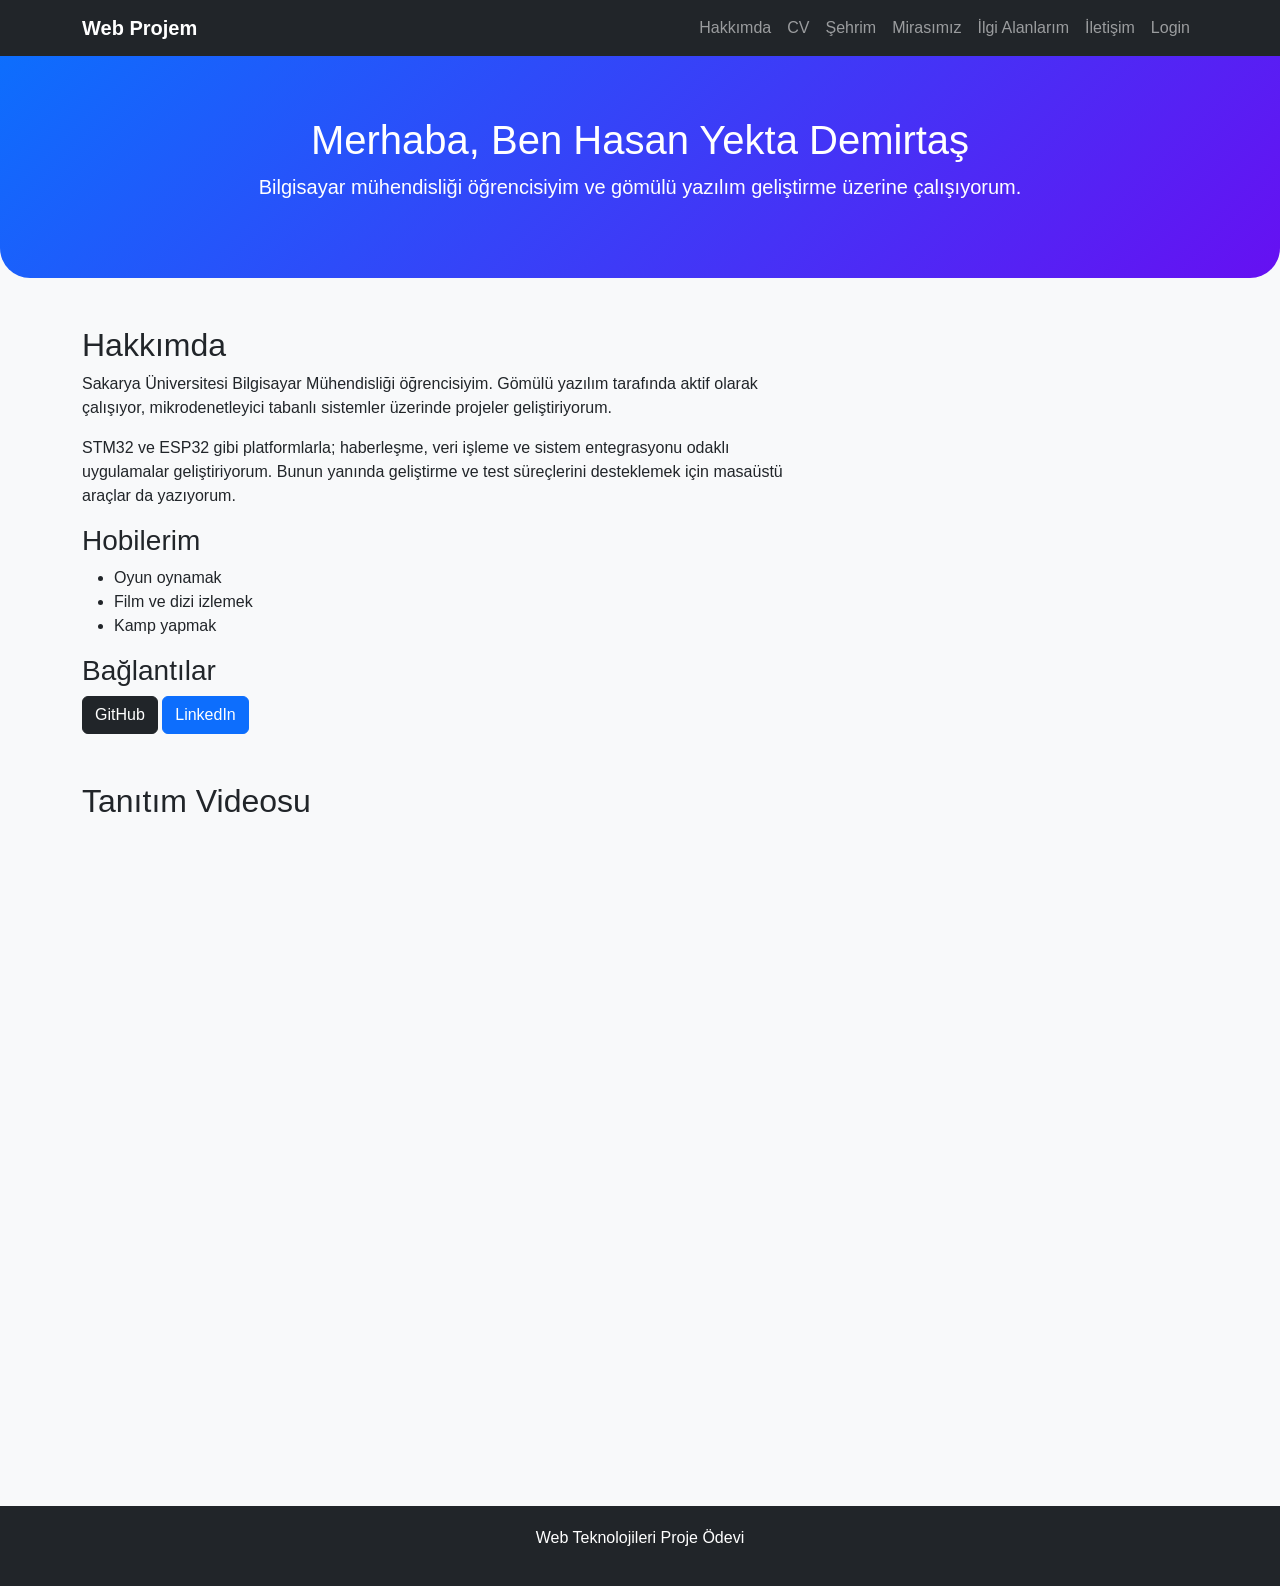
<file: index.html>
<!DOCTYPE html>
<html lang="tr">
<head>
  <meta charset="UTF-8">
  <meta name="viewport" content="width=device-width, initial-scale=1.0">
  <title>Hakkımda</title>
  <link href="https://cdn.jsdelivr.net/npm/bootstrap@5.3.3/dist/css/bootstrap.min.css" rel="stylesheet">
  <link rel="stylesheet" href="css/style.css">
  
</head>
<body>

<nav class="navbar navbar-expand-lg navbar-dark bg-dark">
  <div class="container">
    <a class="navbar-brand" href="index.html">Web Projem</a>
    <button class="navbar-toggler" type="button" data-bs-toggle="collapse" data-bs-target="#navbarMenu">
      <span class="navbar-toggler-icon"></span>
    </button>
    <div class="collapse navbar-collapse" id="navbarMenu">
      <ul class="navbar-nav ms-auto">
        <li class="nav-item"><a class="nav-link" href="index.html">Hakkımda</a></li>
        <li class="nav-item"><a class="nav-link" href="cv.html">CV</a></li>
        <li class="nav-item"><a class="nav-link" href="sehir.html">Şehrim</a></li>
        <li class="nav-item"><a class="nav-link" href="miras.html">Mirasımız</a></li>
        <li class="nav-item"><a class="nav-link" href="ilgi.html">İlgi Alanlarım</a></li>
        <li class="nav-item"><a class="nav-link" href="iletisim.html">İletişim</a></li>
        <li class="nav-item"><a class="nav-link" href="login.html">Login</a></li>
      </ul>
    </div>
  </div>
</nav>


<section class="hero text-center">
  <div class="container">
    <h1>Merhaba, Ben Hasan Yekta Demirtaş</h1>
    <p class="lead">
    Bilgisayar mühendisliği öğrencisiyim ve gömülü yazılım geliştirme üzerine çalışıyorum.
    </p>
  </div>
</section>

<main class="container mt-5">
  <div class="row align-items-center">
    <div class="col-md-8">
      <h2>Hakkımda</h2>
      <p>
      Sakarya Üniversitesi Bilgisayar Mühendisliği öğrencisiyim. Gömülü yazılım tarafında aktif olarak çalışıyor, mikrodenetleyici tabanlı sistemler üzerinde projeler geliştiriyorum.
      </p>

      <p>
      STM32 ve ESP32 gibi platformlarla; haberleşme, veri işleme ve sistem entegrasyonu odaklı uygulamalar geliştiriyorum. Bunun yanında geliştirme ve test süreçlerini desteklemek için masaüstü araçlar da yazıyorum.
      </p>

      <h3>Hobilerim</h3>
      <ul>
        <li>Oyun oynamak</li>
        <li>Film ve dizi izlemek</li>
        <li>Kamp yapmak</li>
      </ul>
      <h3>Bağlantılar</h3>
      <a href="https://github.com/YektaDemirtas/" target="_blank" class="btn btn-dark">GitHub</a>
      <a href="https://www.linkedin.com/in/hasan-yekta-demirtas/" target="_blank" class="btn btn-primary">LinkedIn</a>
    </div>
  </div>

  <section class="mt-5">
    <h2>Tanıtım Videosu</h2>
    <div class="ratio ratio-16x9">
      <iframe width="953" height="536" src="https://www.youtube.com/embed/dhHDpaHz-4I" title="Sakarya Üniversitesi&#39;ne Hoşgeldiniz" frameborder="0" allow="accelerometer; autoplay; clipboard-write; encrypted-media; gyroscope; picture-in-picture; web-share" referrerpolicy="strict-origin-when-cross-origin" allowfullscreen></iframe>    </div>
  </section>
</main>

<footer>
  <p>Web Teknolojileri Proje Ödevi</p>
</footer>

<script src="https://cdn.jsdelivr.net/npm/bootstrap@5.3.3/dist/js/bootstrap.bundle.min.js"></script>

</body>
</html>
</file>
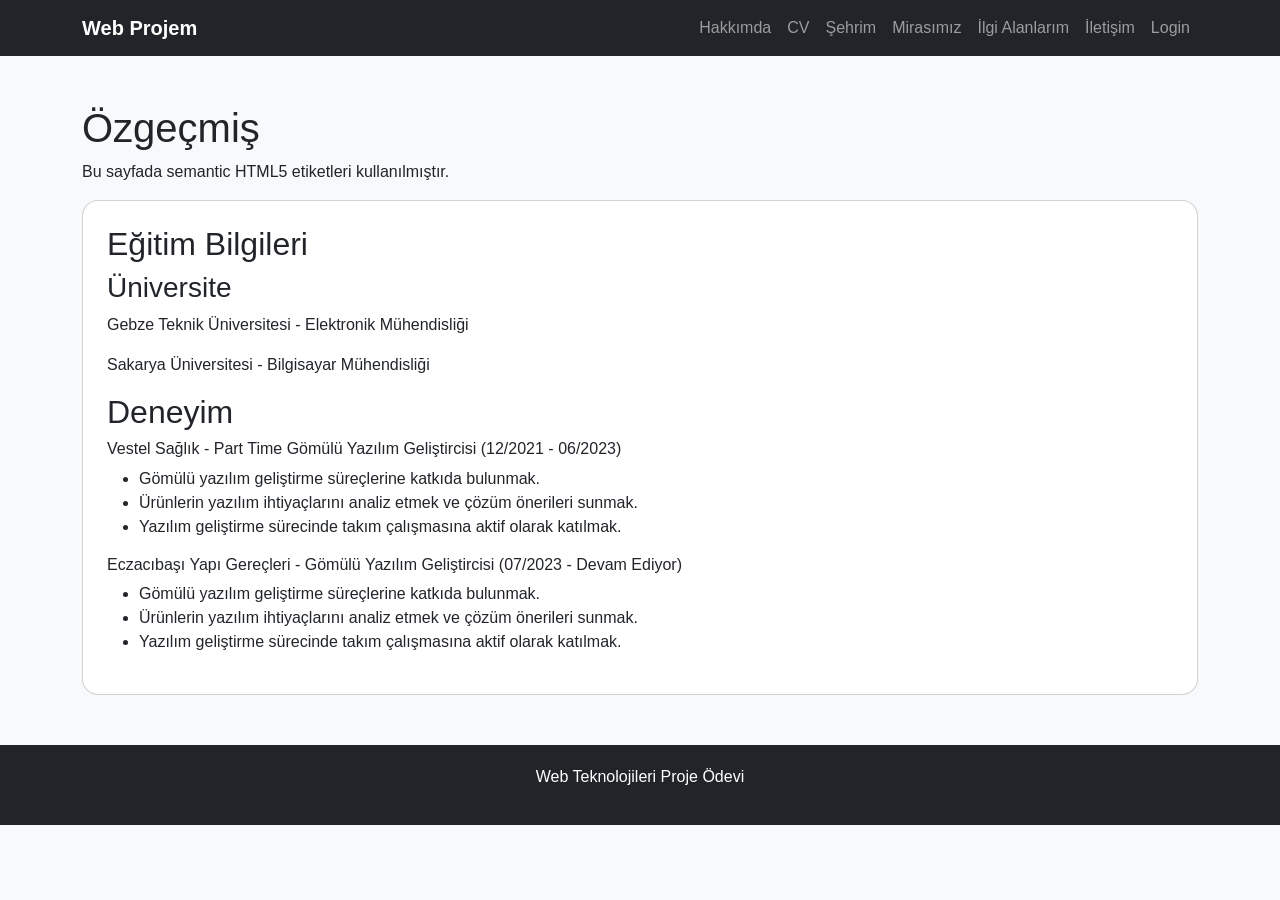
<file: cv.html>
<!DOCTYPE html>
<html lang="tr">
<head>
  <meta charset="UTF-8">
  <meta name="viewport" content="width=device-width, initial-scale=1.0">
  <title>CV</title>
  <link href="https://cdn.jsdelivr.net/npm/bootstrap@5.3.3/dist/css/bootstrap.min.css" rel="stylesheet">
  <link rel="stylesheet" href="css/style.css">
  
</head>
<body>

<nav class="navbar navbar-expand-lg navbar-dark bg-dark">
  <div class="container">
    <a class="navbar-brand" href="index.html">Web Projem</a>
    <button class="navbar-toggler" type="button" data-bs-toggle="collapse" data-bs-target="#navbarMenu">
      <span class="navbar-toggler-icon"></span>
    </button>
    <div class="collapse navbar-collapse" id="navbarMenu">
      <ul class="navbar-nav ms-auto">
        <li class="nav-item"><a class="nav-link" href="index.html">Hakkımda</a></li>
        <li class="nav-item"><a class="nav-link" href="cv.html">CV</a></li>
        <li class="nav-item"><a class="nav-link" href="sehir.html">Şehrim</a></li>
        <li class="nav-item"><a class="nav-link" href="miras.html">Mirasımız</a></li>
        <li class="nav-item"><a class="nav-link" href="ilgi.html">İlgi Alanlarım</a></li>
        <li class="nav-item"><a class="nav-link" href="iletisim.html">İletişim</a></li>
        <li class="nav-item"><a class="nav-link" href="login.html">Login</a></li>
      </ul>
    </div>
  </div>
</nav>


<header class="container mt-5">
  <h1>Özgeçmiş</h1>
  <p>Bu sayfada semantic HTML5 etiketleri kullanılmıştır.</p>
</header>

<main class="container">
  <section class="card p-4 mb-4">
    <h2>Eğitim Bilgileri</h2>
    <article>
      <h3>Üniversite</h3>
      <p>Gebze Teknik Üniversitesi - Elektronik Mühendisliği</p>
      <p>Sakarya Üniversitesi - Bilgisayar Mühendisliği</p>
    </article>
    <h2>Deneyim</h2>
    <article>
      <h6>Vestel Sağlık - Part Time Gömülü Yazılım Geliştircisi (12/2021 - 06/2023)</h6>
      <ul>
        <li>Gömülü yazılım geliştirme süreçlerine katkıda bulunmak.</li>
        <li>Ürünlerin yazılım ihtiyaçlarını analiz etmek ve çözüm önerileri sunmak.</li>
        <li>Yazılım geliştirme sürecinde takım çalışmasına aktif olarak katılmak.</li>
      </ul>
      <h6>Eczacıbaşı Yapı Gereçleri - Gömülü Yazılım Geliştircisi (07/2023 - Devam Ediyor)</h6>
      <ul>
        <li>Gömülü yazılım geliştirme süreçlerine katkıda bulunmak.</li>
        <li>Ürünlerin yazılım ihtiyaçlarını analiz etmek ve çözüm önerileri sunmak.</li>
        <li>Yazılım geliştirme sürecinde takım çalışmasına aktif olarak katılmak.</li>
      </ul>
    </article>
  </section>
</main>

<footer>
  <p>Web Teknolojileri Proje Ödevi</p>
</footer>
<script src="https://cdn.jsdelivr.net/npm/bootstrap@5.3.3/dist/js/bootstrap.bundle.min.js"></script>

</body>
</html>
</file>
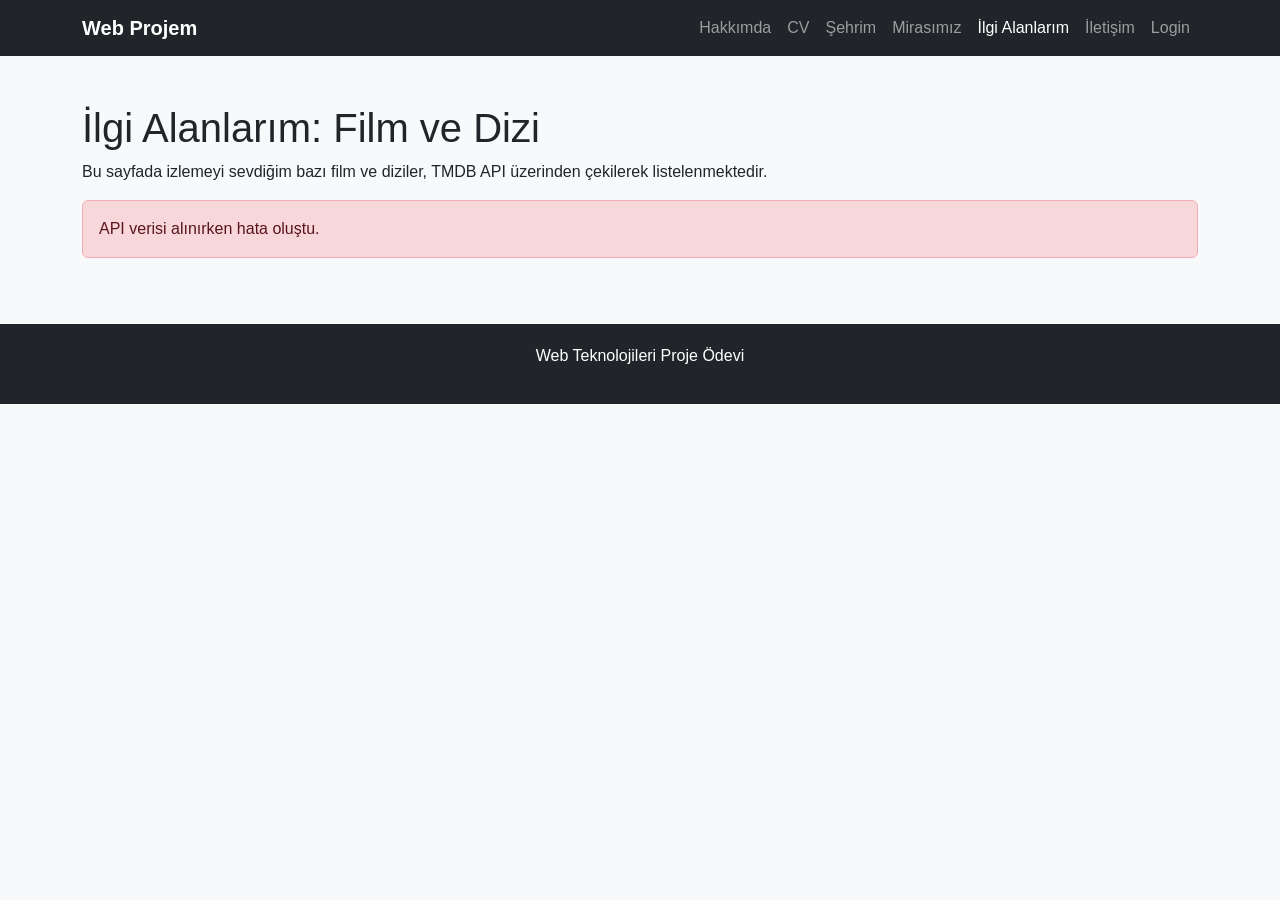
<file: ilgi.html>
<!DOCTYPE html>
<html lang="tr">
<head>
  <meta charset="UTF-8">
  <meta name="viewport" content="width=device-width, initial-scale=1.0">
  <title>İlgi Alanlarım</title>
  <link href="https://cdn.jsdelivr.net/npm/bootstrap@5.3.3/dist/css/bootstrap.min.css" rel="stylesheet">
  <link rel="stylesheet" href="css/style.css">
</head>
<body>

<nav class="navbar navbar-expand-lg navbar-dark bg-dark">
  <div class="container">
    <a class="navbar-brand" href="index.html">Web Projem</a>
    <button class="navbar-toggler" type="button" data-bs-toggle="collapse" data-bs-target="#navbarMenu">
      <span class="navbar-toggler-icon"></span>
    </button>
    <div class="collapse navbar-collapse" id="navbarMenu">
      <ul class="navbar-nav ms-auto">
        <li class="nav-item"><a class="nav-link" href="index.html">Hakkımda</a></li>
        <li class="nav-item"><a class="nav-link" href="cv.html">CV</a></li>
        <li class="nav-item"><a class="nav-link" href="sehir.html">Şehrim</a></li>
        <li class="nav-item"><a class="nav-link" href="miras.html">Mirasımız</a></li>
        <li class="nav-item"><a class="nav-link active" href="ilgi.html">İlgi Alanlarım</a></li>
        <li class="nav-item"><a class="nav-link" href="iletisim.html">İletişim</a></li>
        <li class="nav-item"><a class="nav-link" href="login.html">Login</a></li>
      </ul>
    </div>
  </div>
</nav>

<main class="container mt-5">
  <h1>İlgi Alanlarım: Film ve Dizi</h1>

  <p>
    Bu sayfada izlemeyi sevdiğim bazı film ve diziler,
    TMDB API üzerinden çekilerek listelenmektedir.
  </p>

  <div id="apiStatus" class="alert alert-info">
    Film ve dizi bilgileri yükleniyor...
  </div>

  <div id="apiResult" class="row"></div>
</main>

<footer>
  <p>Web Teknolojileri Proje Ödevi</p>
</footer>

<script src="https://cdn.jsdelivr.net/npm/bootstrap@5.3.3/dist/js/bootstrap.bundle.min.js"></script>
<script src="js/tmdb_api.js?v=3"></script>

</body>
</html>
</file>
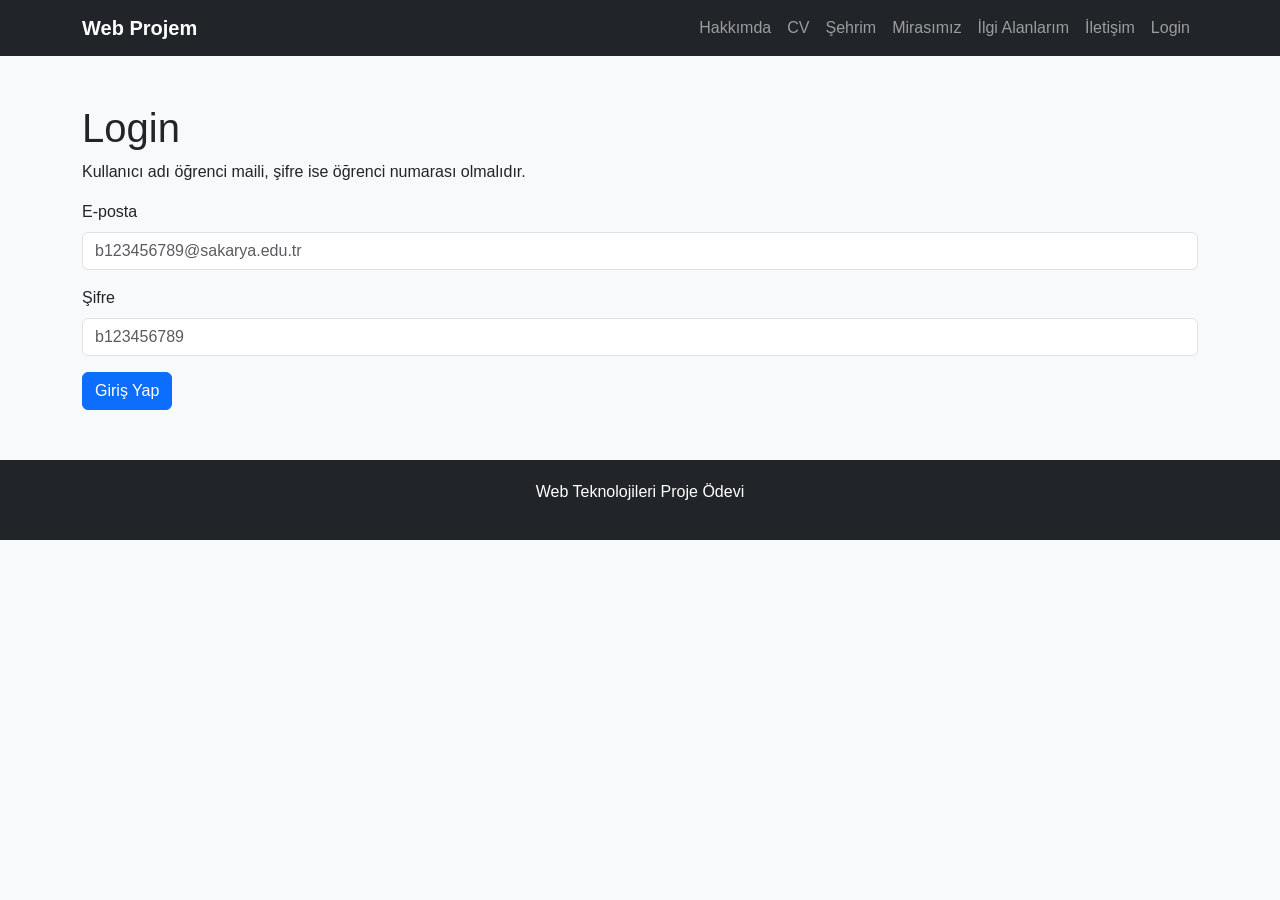
<file: login.html>
<!DOCTYPE html>
<html lang="tr">
<head>
  <meta charset="UTF-8">
  <meta name="viewport" content="width=device-width, initial-scale=1.0">
  <title>Login</title>
  <link href="https://cdn.jsdelivr.net/npm/bootstrap@5.3.3/dist/css/bootstrap.min.css" rel="stylesheet">
  <link rel="stylesheet" href="css/style.css">
  
</head>
<body>

<nav class="navbar navbar-expand-lg navbar-dark bg-dark">
  <div class="container">
    <a class="navbar-brand" href="index.html">Web Projem</a>
    <button class="navbar-toggler" type="button" data-bs-toggle="collapse" data-bs-target="#navbarMenu">
      <span class="navbar-toggler-icon"></span>
    </button>
    <div class="collapse navbar-collapse" id="navbarMenu">
      <ul class="navbar-nav ms-auto">
        <li class="nav-item"><a class="nav-link" href="index.html">Hakkımda</a></li>
        <li class="nav-item"><a class="nav-link" href="cv.html">CV</a></li>
        <li class="nav-item"><a class="nav-link" href="sehir.html">Şehrim</a></li>
        <li class="nav-item"><a class="nav-link" href="miras.html">Mirasımız</a></li>
        <li class="nav-item"><a class="nav-link" href="ilgi.html">İlgi Alanlarım</a></li>
        <li class="nav-item"><a class="nav-link" href="iletisim.html">İletişim</a></li>
        <li class="nav-item"><a class="nav-link" href="login.html">Login</a></li>
      </ul>
    </div>
  </div>
</nav>


<main class="container mt-5">
  <h1>Login</h1>
  <p>Kullanıcı adı öğrenci maili, şifre ise öğrenci numarası olmalıdır.</p>

  <form action="php/login.php" method="POST" onsubmit="return validateLogin()" novalidate>
    <div class="mb-3">
      <label class="form-label">E-posta</label>
      <input type="text" name="email" id="loginEmail" class="form-control" placeholder="b123456789@sakarya.edu.tr">
    </div>

    <div class="mb-3">
      <label class="form-label">Şifre</label>
      <input type="password" name="password" id="loginPassword" class="form-control" placeholder="b123456789">
    </div>

    <div id="loginError" class="error mb-3"></div>

    <button type="submit" class="btn btn-primary">Giriş Yap</button>
  </form>
</main>

<footer>
  <p>Web Teknolojileri Proje Ödevi</p>
</footer>
<script src="https://cdn.jsdelivr.net/npm/bootstrap@5.3.3/dist/js/bootstrap.bundle.min.js"></script>
<script src="js/login.js"></script>
</body>
</html>
</file>
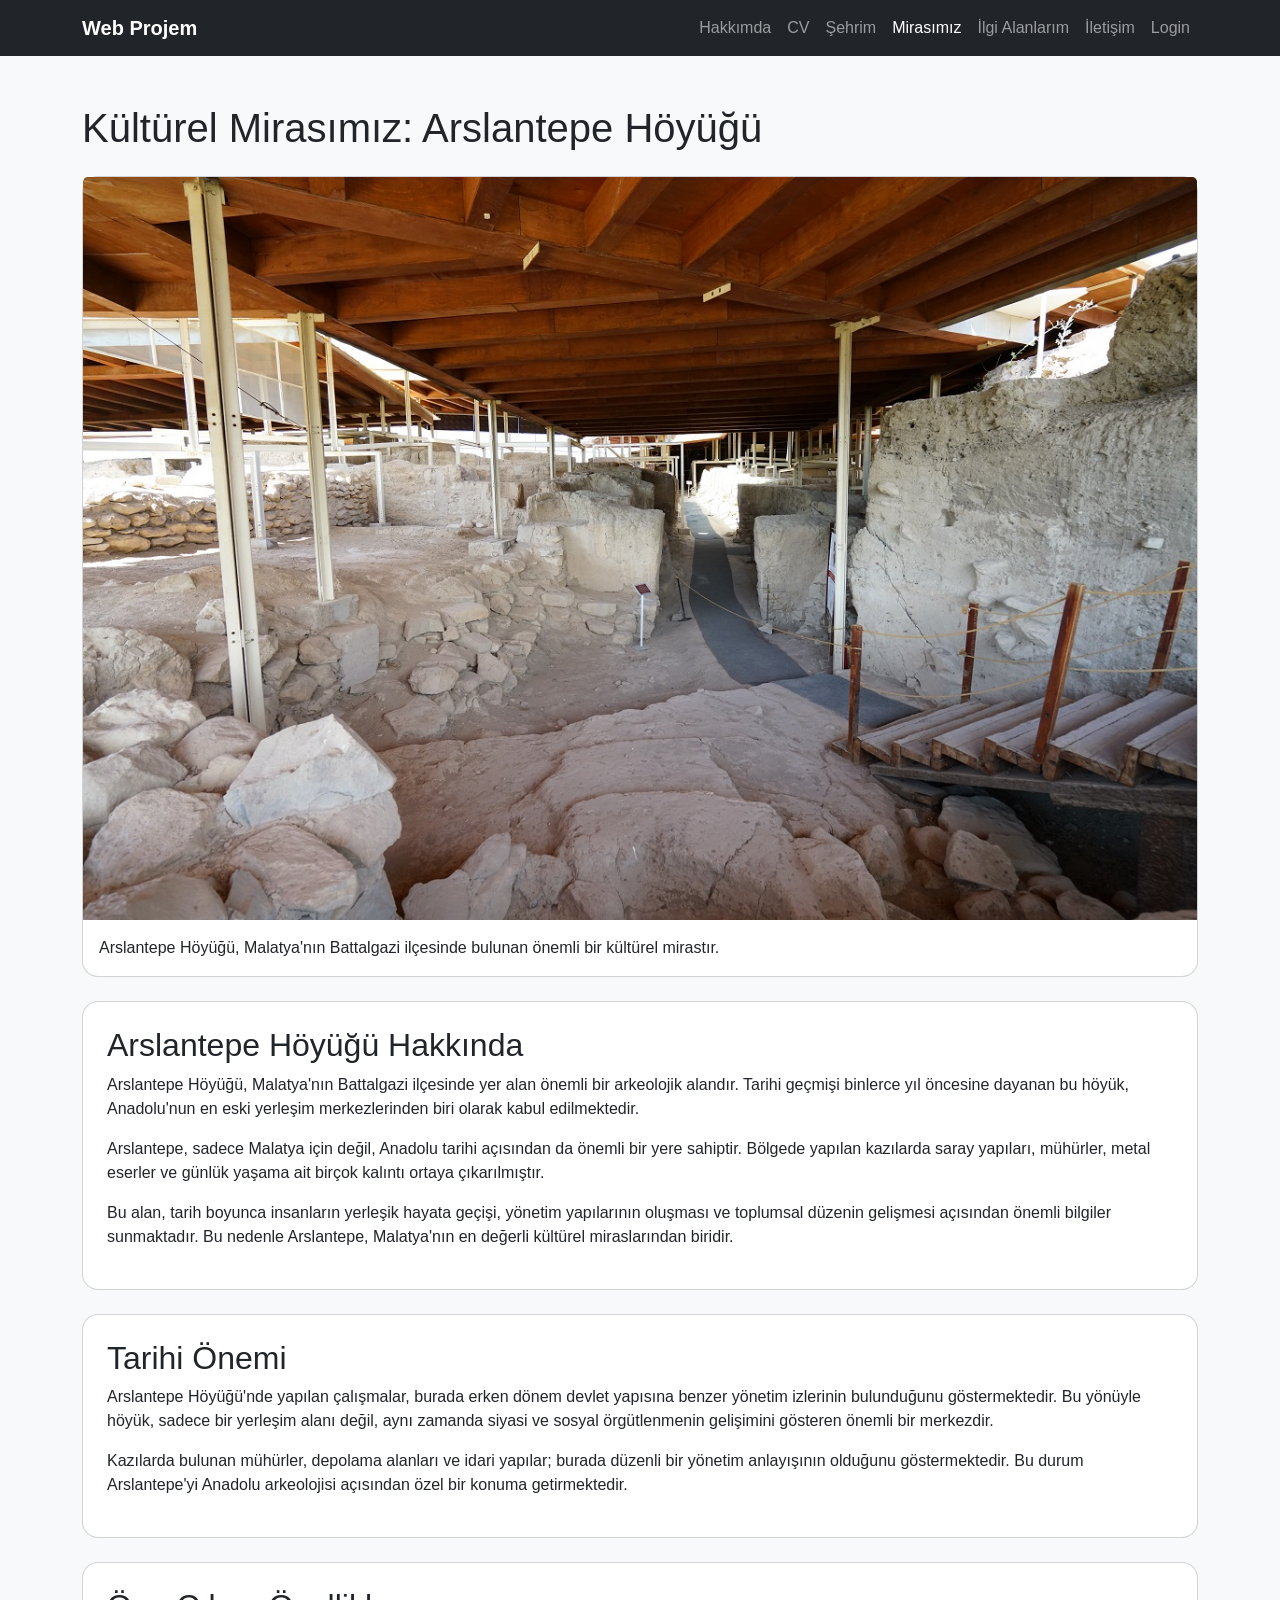
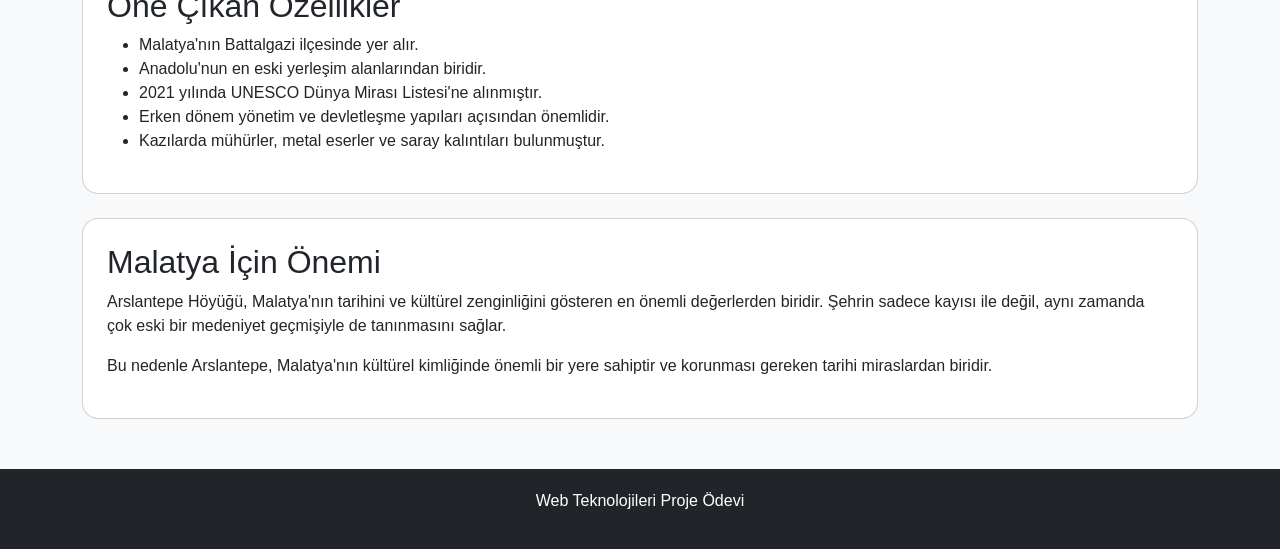
<file: miras.html>
<!DOCTYPE html>
<html lang="tr">
<head>
  <meta charset="UTF-8">
  <meta name="viewport" content="width=device-width, initial-scale=1.0">
  <title>Mirasımız - Arslantepe Höyüğü</title>
  <link href="https://cdn.jsdelivr.net/npm/bootstrap@5.3.3/dist/css/bootstrap.min.css" rel="stylesheet">
  <link rel="stylesheet" href="css/style.css">
</head>
<body>

<nav class="navbar navbar-expand-lg navbar-dark bg-dark">
  <div class="container">
    <a class="navbar-brand" href="index.html">Web Projem</a>
    <button class="navbar-toggler" type="button" data-bs-toggle="collapse" data-bs-target="#navbarMenu">
      <span class="navbar-toggler-icon"></span>
    </button>
    <div class="collapse navbar-collapse" id="navbarMenu">
      <ul class="navbar-nav ms-auto">
        <li class="nav-item"><a class="nav-link" href="index.html">Hakkımda</a></li>
        <li class="nav-item"><a class="nav-link" href="cv.html">CV</a></li>
        <li class="nav-item"><a class="nav-link" href="sehir.html">Şehrim</a></li>
        <li class="nav-item"><a class="nav-link active" href="miras.html">Mirasımız</a></li>
        <li class="nav-item"><a class="nav-link" href="ilgi.html">İlgi Alanlarım</a></li>
        <li class="nav-item"><a class="nav-link" href="iletisim.html">İletişim</a></li>
        <li class="nav-item"><a class="nav-link" href="login.html">Login</a></li>
      </ul>
    </div>
  </div>
</nav>

<main class="container mt-5">

  <h1>Kültürel Mirasımız: Arslantepe Höyüğü</h1>
  <div class="card mt-4">
  <img 
    src="images/Arslantepe-ic6.jpg"
    class="card-img-top"
    alt="Arslantepe Höyüğü">
  <div class="card-body">
    <p class="card-text">
      Arslantepe Höyüğü, Malatya'nın Battalgazi ilçesinde bulunan önemli bir kültürel mirastır.
    </p>
  </div>
</div>

  <section class="card p-4 mt-4">
    <h2>Arslantepe Höyüğü Hakkında</h2>

    <p>
      Arslantepe Höyüğü, Malatya'nın Battalgazi ilçesinde yer alan önemli bir arkeolojik alandır.
      Tarihi geçmişi binlerce yıl öncesine dayanan bu höyük, Anadolu'nun en eski yerleşim
      merkezlerinden biri olarak kabul edilmektedir.
    </p>

    <p>
      Arslantepe, sadece Malatya için değil, Anadolu tarihi açısından da önemli bir yere sahiptir.
      Bölgede yapılan kazılarda saray yapıları, mühürler, metal eserler ve günlük yaşama ait birçok
      kalıntı ortaya çıkarılmıştır.
    </p>

    <p>
      Bu alan, tarih boyunca insanların yerleşik hayata geçişi, yönetim yapılarının oluşması ve
      toplumsal düzenin gelişmesi açısından önemli bilgiler sunmaktadır. Bu nedenle Arslantepe,
      Malatya'nın en değerli kültürel miraslarından biridir.
    </p>
  </section>

  <section class="card p-4 mt-4">
    <h2>Tarihi Önemi</h2>

    <p>
      Arslantepe Höyüğü'nde yapılan çalışmalar, burada erken dönem devlet yapısına benzer
      yönetim izlerinin bulunduğunu göstermektedir. Bu yönüyle höyük, sadece bir yerleşim alanı
      değil, aynı zamanda siyasi ve sosyal örgütlenmenin gelişimini gösteren önemli bir merkezdir.
    </p>

    <p>
      Kazılarda bulunan mühürler, depolama alanları ve idari yapılar; burada düzenli bir yönetim
      anlayışının olduğunu göstermektedir. Bu durum Arslantepe'yi Anadolu arkeolojisi açısından
      özel bir konuma getirmektedir.
    </p>
  </section>

  <section class="card p-4 mt-4">
    <h2>Öne Çıkan Özellikler</h2>

    <ul>
      <li>Malatya'nın Battalgazi ilçesinde yer alır.</li>
      <li>Anadolu'nun en eski yerleşim alanlarından biridir.</li>
      <li>2021 yılında UNESCO Dünya Mirası Listesi'ne alınmıştır.</li>
      <li>Erken dönem yönetim ve devletleşme yapıları açısından önemlidir.</li>
      <li>Kazılarda mühürler, metal eserler ve saray kalıntıları bulunmuştur.</li>
    </ul>
  </section>

  <section class="card p-4 mt-4">
    <h2>Malatya İçin Önemi</h2>

    <p>
      Arslantepe Höyüğü, Malatya'nın tarihini ve kültürel zenginliğini gösteren en önemli
      değerlerden biridir. Şehrin sadece kayısı ile değil, aynı zamanda çok eski bir medeniyet
      geçmişiyle de tanınmasını sağlar.
    </p>

    <p>
      Bu nedenle Arslantepe, Malatya'nın kültürel kimliğinde önemli bir yere sahiptir ve
      korunması gereken tarihi miraslardan biridir.
    </p>
  </section>

</main>

<footer>
  <p>Web Teknolojileri Proje Ödevi</p>
</footer>

<script src="https://cdn.jsdelivr.net/npm/bootstrap@5.3.3/dist/js/bootstrap.bundle.min.js"></script>

</body>
</html>
</file>
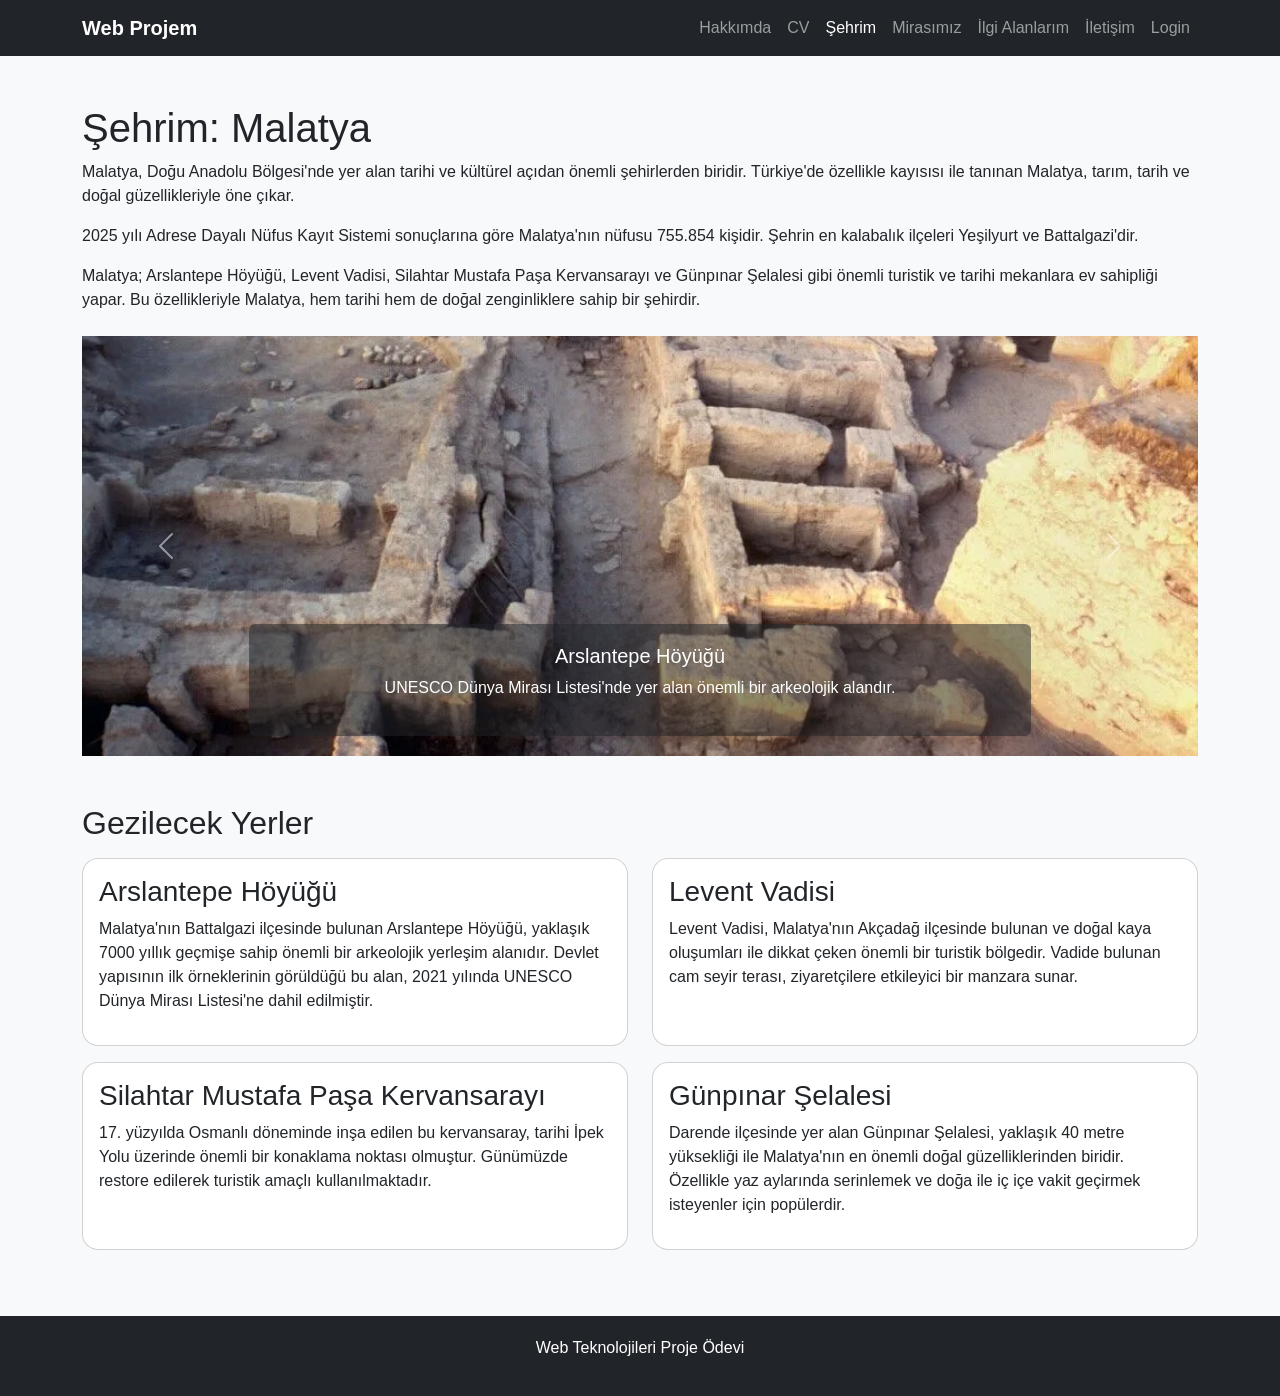
<file: sehir.html>
<!DOCTYPE html>
<html lang="tr">
<head>
  <meta charset="UTF-8">
  <meta name="viewport" content="width=device-width, initial-scale=1.0">
  <title>Şehrim - Malatya</title>
  <link href="https://cdn.jsdelivr.net/npm/bootstrap@5.3.3/dist/css/bootstrap.min.css" rel="stylesheet">
  <link rel="stylesheet" href="css/style.css">
</head>
<body>

<nav class="navbar navbar-expand-lg navbar-dark bg-dark">
  <div class="container">
    <a class="navbar-brand" href="index.html">Web Projem</a>
    <button class="navbar-toggler" type="button" data-bs-toggle="collapse" data-bs-target="#navbarMenu">
      <span class="navbar-toggler-icon"></span>
    </button>
    <div class="collapse navbar-collapse" id="navbarMenu">
      <ul class="navbar-nav ms-auto">
        <li class="nav-item"><a class="nav-link" href="index.html">Hakkımda</a></li>
        <li class="nav-item"><a class="nav-link" href="cv.html">CV</a></li>
        <li class="nav-item"><a class="nav-link active" href="sehir.html">Şehrim</a></li>
        <li class="nav-item"><a class="nav-link" href="miras.html">Mirasımız</a></li>
        <li class="nav-item"><a class="nav-link" href="ilgi.html">İlgi Alanlarım</a></li>
        <li class="nav-item"><a class="nav-link" href="iletisim.html">İletişim</a></li>
        <li class="nav-item"><a class="nav-link" href="login.html">Login</a></li>
      </ul>
    </div>
  </div>
</nav>

<main class="container mt-5">

  <section>
    <h1>Şehrim: Malatya</h1>

    <p>
      Malatya, Doğu Anadolu Bölgesi'nde yer alan tarihi ve kültürel açıdan önemli şehirlerden biridir.
      Türkiye'de özellikle kayısısı ile tanınan Malatya, tarım, tarih ve doğal güzellikleriyle öne çıkar.
    </p>

    <p>
      2025 yılı Adrese Dayalı Nüfus Kayıt Sistemi sonuçlarına göre Malatya'nın nüfusu
      755.854 kişidir. Şehrin en kalabalık ilçeleri Yeşilyurt ve Battalgazi'dir.
    </p>

    <p>
      Malatya; Arslantepe Höyüğü, Levent Vadisi, Silahtar Mustafa Paşa Kervansarayı ve Günpınar Şelalesi gibi önemli turistik ve tarihi mekanlara ev sahipliği yapar. Bu özellikleriyle Malatya,
      hem tarihi hem de doğal zenginliklere sahip bir şehirdir.
    </p>
  </section>

  <div id="citySlider" class="carousel slide mt-4" data-bs-ride="carousel">
    <div class="carousel-inner">

      <div class="carousel-item active">
        <a href="https://www.malatya.gov.tr/arslantepe-hoyugu" target="_blank">
          <img src="images/site-1622-0007-1000-1485-20210604105847.webp" class="d-block w-100 slider-img" alt="Arslantepe Höyüğü">
        </a>
        <div class="carousel-caption d-none d-md-block bg-dark bg-opacity-50 rounded">
          <h5>Arslantepe Höyüğü</h5>
          <p>UNESCO Dünya Mirası Listesi'nde yer alan önemli bir arkeolojik alandır.</p>
        </div>
      </div>

      <div class="carousel-item">
        <a href="https://www.malatya.gov.tr/levent-vadisi" target="_blank">
          <img src="images/DSC04818_20160321161051987.jfif" class="d-block w-100 slider-img" alt="Levent Vadisi">
        </a>
        <div class="carousel-caption d-none d-md-block bg-dark bg-opacity-50 rounded">
          <h5>Levent Vadisi</h5>
          <p>Doğal güzelliği ve cam seyir terası ile ünlü turistik bir bölgedir.</p>
        </div>
      </div>

      <div class="carousel-item">
        <a href="https://www.malatya.gov.tr/silahtar-mustafa-pasa-kervansarayi" target="_blank">
          <img src="images/silahtar-mustafa-pasa-kervansarayi_1742631610_AFpxbe.webp" class="d-block w-100 slider-img" alt="Silahtar Mustafa Paşa Kervansarayı">
        </a>
        <div class="carousel-caption d-none d-md-block bg-dark bg-opacity-50 rounded">
          <h5>Silahtar Mustafa Paşa Kervansarayı</h5>
          <p>Osmanlı dönemine ait önemli tarihi yapılardan biridir.</p>
        </div>
      </div>

      <div class="carousel-item">
        <a href="https://www.malatya.gov.tr/gunpinar-selalesi" target="_blank">
          <img src="images/Günpınar_Waterfall_Nature_Park,_Darende,_Malatya.jpg" class="d-block w-100 slider-img" alt="Günpınar Şelalesi">
        </a>
        <div class="carousel-caption d-none d-md-block bg-dark bg-opacity-50 rounded">
          <h5>Günpınar Şelalesi</h5>
          <p>Darende ilçesinde bulunan, doğal güzelliğiyle ünlü önemli turistik alanlardan biridir.</p>
        </div>
      </div>

    </div>

    <button class="carousel-control-prev" type="button" data-bs-target="#citySlider" data-bs-slide="prev">
      <span class="carousel-control-prev-icon"></span>
    </button>

    <button class="carousel-control-next" type="button" data-bs-target="#citySlider" data-bs-slide="next">
      <span class="carousel-control-next-icon"></span>
    </button>
  </div>

  <section class="mt-5">
    <h2>Gezilecek Yerler</h2>

    <div class="row mt-3">

      <div class="col-md-6 mb-3">
        <div class="card p-3 h-100">
          <h3>Arslantepe Höyüğü</h3>
          <p>
            Malatya'nın Battalgazi ilçesinde bulunan Arslantepe Höyüğü,
            yaklaşık 7000 yıllık geçmişe sahip önemli bir arkeolojik yerleşim alanıdır.
            Devlet yapısının ilk örneklerinin görüldüğü bu alan,
            2021 yılında UNESCO Dünya Mirası Listesi'ne dahil edilmiştir.
          </p>
        </div>
      </div>

      <div class="col-md-6 mb-3">
        <div class="card p-3 h-100">
          <h3>Levent Vadisi</h3>
          <p>
            Levent Vadisi, Malatya'nın Akçadağ ilçesinde bulunan ve
            doğal kaya oluşumları ile dikkat çeken önemli bir turistik bölgedir.
            Vadide bulunan cam seyir terası, ziyaretçilere etkileyici bir manzara sunar.
          </p>
        </div>
      </div>

      <div class="col-md-6 mb-3">
        <div class="card p-3 h-100">
          <h3>Silahtar Mustafa Paşa Kervansarayı</h3>
          <p>
            17. yüzyılda Osmanlı döneminde inşa edilen bu kervansaray,
            tarihi İpek Yolu üzerinde önemli bir konaklama noktası olmuştur.
            Günümüzde restore edilerek turistik amaçlı kullanılmaktadır.
          </p>
        </div>
      </div>

      <div class="col-md-6 mb-3">
        <div class="card p-3 h-100">
          <h3>Günpınar Şelalesi</h3>
          <p>
            Darende ilçesinde yer alan Günpınar Şelalesi, yaklaşık 40 metre yüksekliği ile
            Malatya'nın en önemli doğal güzelliklerinden biridir.
            Özellikle yaz aylarında serinlemek ve doğa ile iç içe vakit geçirmek isteyenler için popülerdir.
          </p>
        </div>
      </div>

    </div>
  </section>

</main>

<footer>
  <p>Web Teknolojileri Proje Ödevi</p>
</footer>

<script src="https://cdn.jsdelivr.net/npm/bootstrap@5.3.3/dist/js/bootstrap.bundle.min.js"></script>

</body>
</html>
</file>
<file: css/style.css>
body {
    font-family: Arial, Helvetica, sans-serif;
    background-color: #f8f9fa;
}

.navbar-brand {
    font-weight: bold;
}

.hero {
    padding: 60px 20px;
    background: linear-gradient(135deg, #0d6efd, #6610f2);
    color: white;
    border-radius: 0 0 30px 30px;
}

.card {
    border-radius: 16px;
}

footer {
    margin-top: 50px;
    padding: 20px;
    background-color: #212529;
    color: white;
    text-align: center;
}

.profile-img {
    max-width: 260px;
    border-radius: 20px;
}

.slider-img {
    height: 420px;
    object-fit: cover;
}

.error {
    color: #dc3545;
    font-size: 14px;
}

.success-box {
    padding: 20px;
    border-radius: 12px;
    background-color: #d1e7dd;
    color: #0f5132;
}

[v-cloak] {
    display: none;
}
</file>
